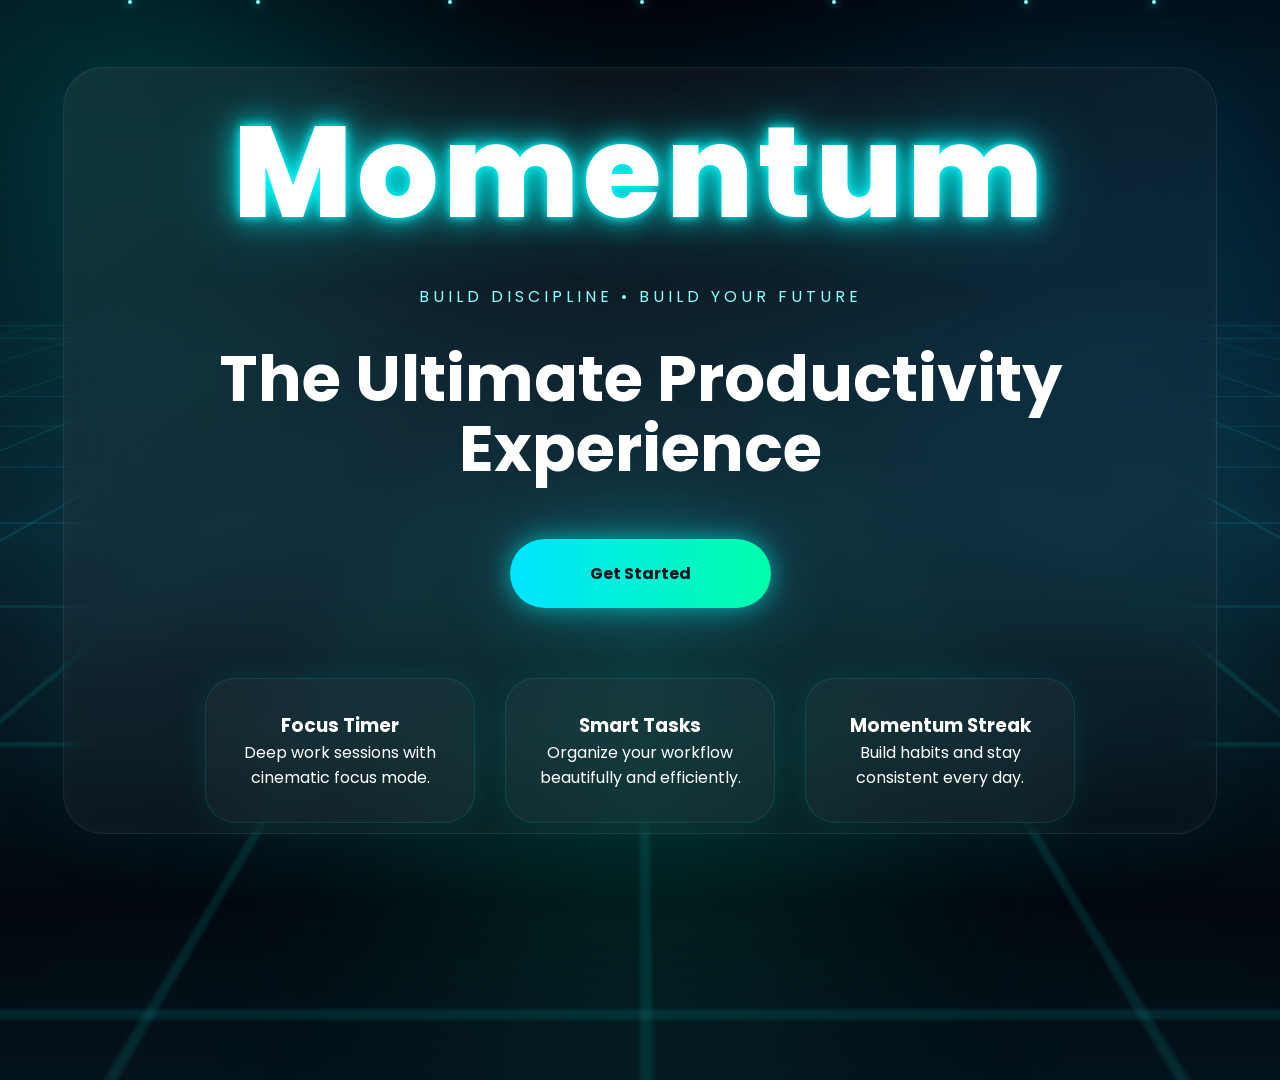
<file: index.html>
<!DOCTYPE html>
<html lang="pt-BR">

<head>

  <meta charset="UTF-8">

  <meta name="viewport"
        content="width=device-width, initial-scale=1.0">

  <title>Momentum</title>

  <!-- GOOGLE FONT -->

  <link rel="preconnect"
        href="https://fonts.googleapis.com">

  <link rel="preconnect"
        href="https://fonts.gstatic.com"
        crossorigin>

  <link href="https://fonts.googleapis.com/css2?family=Poppins:wght@300;400;500;600;700;800&display=swap"
        rel="stylesheet">

  <!-- CSS -->

  <link rel="stylesheet" href="style.css">

</head>
<body>



  <div class="fireflies">

    <span></span>
    <span></span>
    <span></span>
    <span></span>
    <span></span>
    <span></span>
    <span></span>
    <span></span>
    <span></span>
    <span></span>
    <span></span>
    <span></span>
  </div>


  <!-- FLOATING ORBS -->

  <div class="orb orb1"></div>

  <div class="orb orb2"></div>

  <div class="orb orb3"></div>


  <!-- PARTICLES -->

  <div class="particles">

    <span style="left:10%; animation-duration:12s;"></span>

    <span style="left:20%; animation-duration:18s;"></span>

    <span style="left:35%; animation-duration:14s;"></span>

    <span style="left:50%; animation-duration:20s;"></span>

    <span style="left:65%; animation-duration:16s;"></span>

    <span style="left:80%; animation-duration:22s;"></span>

    <span style="left:90%; animation-duration:15s;"></span>

  </div>


  <!-- HERO PAGE -->
  <div class="hero" id="hero">
    
  <div class="grid-overlay"></div>

    <h1 class="logo">
      Momentum
    </h1>

    <p class="caption">
      BUILD DISCIPLINE • BUILD YOUR FUTURE
    </p>

    <h2 class="main-text">
      The Ultimate Productivity Experience
    </h2>

    <!-- BUTTON -->

    <button class="start-btn"
            id="getStarted">

      Get Started

    </button>


    <!-- FEATURES -->

    <div class="features">

      <div class="feature-card">

        <h3>Focus Timer</h3>

        <p>
          Deep work sessions with cinematic focus mode.
        </p>

      </div>


      <div class="feature-card">

        <h3>Smart Tasks</h3>

        <p>
          Organize your workflow beautifully and efficiently.
        </p>

      </div>


      <div class="feature-card">

        <h3>Momentum Streak</h3>

        <p>
          Build habits and stay consistent every day.
        </p>

      </div>

    </div>

  </div>



  <!-- DASHBOARD -->

  <div class="dashboard"
       id="dashboard">



    <h1>
      Welcome 🚀
    </h1>



    <div class="dashboard-boxes">



  <!-- TO DO LIST -->

      <div class="feature-card" id="todoCard">

    <h2>To-Do List</h2>

    <p>
        Plan your day and complete tasks efficiently.
    </p>

</div>

      <!-- POMODORO -->

<div class="feature-card" id="pomodoro-card">
    <h2>🍅 Pomodoro Timer</h2>
    <p>Stay focused using deep work sessions.</p>

</div>



      <!-- STREAK -->

<div class="feature-card" id="streakCard">

    <h2>🔥 Daily Streak</h2>

    <p>
        Keep your productivity streak alive.
    </p>

</div>

<!--Analytics-->

      
  <div class="feature-card" id="analyticsCard">

    <h2>📊 Analytics</h2>

    <p>
        Visualize your productivity progress beautifully.
    </p>

</div>

</div> <!-- dashboard-boxes -->
</div> <!-- dashboard -->


<!-- TODO PAGE -->

<div class="todo-page" id="todoPage">

    <div class="todo-content">

        <h1 class="todo-title">
            📝 Today's Mission
        </h1>

        <p class="todo-subtitle">
            Every completed task moves you one step closer.
        </p>

        <div class="input-box">

            <input
                type="text"
                id="taskInput"
                placeholder="What are you conquering today?">

            <button id="addTaskBtn">
                ＋ Add Task
            </button>

        </div>

        <ul id="taskList"></ul>

        <button id="backFromTodo" class="back-btn">
            ← Back
        </button>

    </div>

</div>


<!-- ===========================
     DAILY STREAK PAGE
=========================== -->

<div class="streak-page" id="streakPage">

    <div class="streak-container">

        <h1 class="streak-title">🔥 Daily Streak</h1>

        <p class="streak-subtitle">
            Consistency beats perfection.
        </p>

        <div class="streak-card">

            <h2 id="streakCount">0 Days</h2>

            <p>Keep showing up every day.</p>

        </div>

        <button id="checkInBtn" class="checkin-btn">
            ✅ Check In Today
        </button>

        <button id="backFromStreak" class="back-btn">
            ← Dashboard
        </button>

    </div>

</div>


<!-- ===========================
     POMODORO PAGE
=========================== -->

<div class="pomodoro-page" id="pomodoroPage">
    
    <div class="pomodoro-container">

        <h1 class="pomodoro-title">🍅 Focus Session</h1>

        <p class="pomodoro-subtitle">
            Deep work. Zero distractions.
        </p>

        <!-- TIMER -->

        <div class="timer-card">

            <div class="timer-ring">

                <div class="progress" id="progress"></div>

                <div id="timer">25:00</div>

            </div>

        </div>

        <!-- MODE BUTTONS -->

        <div class="mode-buttons">

            <button id="workBtn" class="mode">
                💼 Work
            </button>

            <button id="shortBtn" class="mode">
                ☕ Short Break
            </button>

            <button id="longBtn" class="mode">
                🌙 Long Break
            </button>

        </div>

        <!-- CONTROLS -->

        <div class="control-buttons">

            <button id="startBtn" class="glass-btn">
                ⏸
            </button>

            <button id="pauseBtn" class="glass-btn">
                ▶
            </button>

            <button id="resetBtn" class="glass-btn">
                ↻
            </button>

        </div>

        <div class="session-info">

            <div class="info-card">

                <div class="info-icon">🍅</div>

                <h3 id="todaySessions">0</h3>

                <span>Today's Sessions</span>

            </div>

            <div class="info-card">

                <div class="info-icon">⏳</div>

                <h3 id="focusTime">0 min</h3>

                <span>Total Focus</span>

            </div>

            <div class="info-card">

                <div class="info-icon">🔥</div>

                <h3 id="focusLevel">1</h3>

                <span>Focus Level</span>

            </div>

        </div>

        <div class="focus-mission">

            <h2>Current Mission</h2>

            <p id="currentMission">
                Finish today's most important task.
            </p>

        </div>

        <div class="quote-card">

            <span class="quote-icon">💡</span>

            <p id="focusQuote">
                "Small consistent actions create extraordinary results."
            </p>

        </div>

        <button id="backFromPomodoro" class="back-btn">
             Dashboard
        </button>

    </div>

  
</div>


 
 
<div class="flash" id="flash"></div>

</body>
</html>



  <!-- JAVASCRIPT -->
<script>
  console.log("JS WORKING");

// ==========================
// HOME PAGE
// ==========================

const btn = document.getElementById("getStarted");
const hero = document.getElementById("hero");
const dashboard = document.getElementById("dashboard");
const flash = document.getElementById("flash");

const todoCard = document.getElementById("todoCard");
const todoPage = document.getElementById("todoPage");

const pomodoroCard = document.getElementById("pomodoro-card");
const pomodoroPage = document.getElementById("pomodoroPage");

const streakCard = document.getElementById("streakCard");
const streakPage = document.getElementById("streakPage");

const analyticsCard = document.getElementById("analyticsCard");
const analyticsPage = document.getElementById("analyticsPage");


pomodoroCard.addEventListener("click", () => {
    dashboard.style.display = "none";
    pomodoroPage.classList.add("show");
});


streakCard.addEventListener("click", () => {
    dashboard.style.display = "none";
    streakPage.classList.add("show");
});


analyticsCard.addEventListener("click", () => {

    dashboard.style.display = "none";
    analyticsPage.classList.add("show");

    animateCounter(
        "tasksCompleted",
        Number(localStorage.getItem("completedTasks")) || 0
    );

    animateCounter(
        "pomodoroCompleted",
        Number(localStorage.getItem("pomodoroSessions")) || 0
    );

    animateCounter(
        "analyticsStreak",
        Number(localStorage.getItem("streak")) || 0
    );

    animateCounter(
        "xpCounter",
        (Number(localStorage.getItem("completedTasks")) || 0) * 20 +
        (Number(localStorage.getItem("pomodoroSessions")) || 0) * 50 +
        (Number(localStorage.getItem("streak")) || 0) * 100
    );

});


// Get Started
btn.addEventListener("click", () => {

    flash.classList.add("active");
    hero.classList.add("hide");

    setTimeout(() => {
        hero.style.display = "none";
        dashboard.classList.add("show");
    }, 1000);

});

// Todo Page
todoCard.addEventListener("click", () => {

    dashboard.style.display = "none";
    todoPage.classList.add("show");

});



// ==========================
// TODO LIST
// ==========================

const taskInput = document.getElementById("taskInput");
const addTaskBtn = document.getElementById("addTaskBtn");
const taskList = document.getElementById("taskList");

// Load Tasks
window.onload = function () {

    let tasks = JSON.parse(localStorage.getItem("tasks")) || [];

    tasks.forEach(task => {
        createTask(task);
    });

};

addTaskBtn.addEventListener("click", function () {

    const taskText = taskInput.value.trim();

    if (taskText === "") return;

    createTask(taskText);
    saveTask(taskText);

    taskInput.value = "";

});


// Add Task
// Create Task
function createTask(taskText) {

    const li = document.createElement("li");
    li.className = "task-item";

    // Task text
    const taskSpan = document.createElement("span");
    taskSpan.textContent = "📝 " + taskText;
    taskSpan.className = "task-text";

    // Button container
    const buttonBox = document.createElement("div");
    buttonBox.className = "task-buttons";

    // COMPLETE BUTTON
    const completeBtn = document.createElement("button");
    completeBtn.textContent = "✔";
    completeBtn.className = "complete-btn";

    completeBtn.onclick = function () {

        if (!taskSpan.classList.contains("completed")) {

            taskSpan.classList.add("completed");

            let completedTasks =
                Number(localStorage.getItem("completedTasks")) || 0;

            completedTasks++;

            localStorage.setItem("completedTasks", completedTasks);

            // Animation
            li.classList.add("task-complete");

        }

    };

    // DELETE BUTTON
    const deleteBtn = document.createElement("button");
    deleteBtn.textContent = "🗑";
    deleteBtn.className = "delete-btn";

    deleteBtn.onclick = function () {

        li.style.transform = "translateX(120px)";
        li.style.opacity = "0";

        setTimeout(() => {

            li.remove();
            removeTask(taskText);

        }, 300);

    };

    buttonBox.appendChild(completeBtn);
    buttonBox.appendChild(deleteBtn);

    li.appendChild(taskSpan);
    li.appendChild(buttonBox);

    taskList.appendChild(li);

}

// Save Task
function saveTask(task) {

    let tasks = JSON.parse(localStorage.getItem("tasks")) || [];

    tasks.push(task);

    localStorage.setItem("tasks", JSON.stringify(tasks));

}

// Remove Task
function removeTask(taskText) {

    let tasks = JSON.parse(localStorage.getItem("tasks")) || [];

    tasks = tasks.filter(task => task !== taskText);

    localStorage.setItem("tasks", JSON.stringify(tasks));

}

// ==========================
// POMODORO TIMER
// ==========================

let minutes = 25;
let seconds = 0;
let timer = null;
let running = false;

// Premium Quotes
const quotes = [
    "Discipline beats motivation.",
    "Focus creates freedom.",
    "Small wins become huge victories.",
    "Stay locked in.",
    "Deep work changes lives.",
    "One session at a time."
];

const timerDisplay = document.getElementById("timer");
const progress = document.getElementById("progress");

let totalSeconds = 25 * 60;



function updateTimer() {

    timerDisplay.textContent =
        String(minutes).padStart(2, "0") +
        ":" +
        String(seconds).padStart(2, "0");

    let remaining = minutes * 60 + seconds;

    let percent = (remaining / totalSeconds) * 100;

    progress.style.width = percent + "%";

}

updateTimer();

const timerCard = document.querySelector(".timer-card");

if (timerCard) {
    timerCard.style.boxShadow = "0 0 60px rgba(0,212,255,.25)";
}


document.getElementById("startBtn").addEventListener("click", () => {

    if (running) return;

    running = true;
    document.querySelector(".timer-card").style.boxShadow =
    "0 0 90px cyan";

    timer = setInterval(() => {

        if (seconds === 0) {

            if (minutes === 0) {

                clearInterval(timer);
                running = false;

                // Save completed Pomodoro session
                let sessions = Number(localStorage.getItem("pomodoroSessions")) || 0;
                sessions++;
                localStorage.setItem("pomodoroSessions", sessions);

                document.querySelector(".quote-card").innerHTML = `
                <span class="quote-icon">🏆</span>
                <p>Session Complete! Amazing work.</p>
                `;

                document.querySelector(".timer-card").style.boxShadow =
                "0 0 120px #00ff99";

                return;

            }

            minutes--;
            seconds = 59;

        } else {

            seconds--;

        }

        updateTimer();

    }, 1000);

});

document.getElementById("pauseBtn").addEventListener("click", () => {

    clearInterval(timer);
    running = false;

});

document.getElementById("resetBtn").addEventListener("click", () => {

    clearInterval(timer);
    running = false;

    minutes = 25;
    seconds = 0;

updateTimer();

});

document.getElementById("workBtn").addEventListener("click", () => {

    clearInterval(timer);
    running = false;

    minutes = 25;
    seconds = 0;
    totalSeconds = 25 * 60;


    updateTimer();

});

document.getElementById("shortBtn").addEventListener("click", () => {

    clearInterval(timer);
    running = false;

    minutes = 5;
    seconds = 0;
    totalSeconds = 5 * 60;


    updateTimer();

});

document.getElementById("longBtn").addEventListener("click", () => {

    clearInterval(timer);
    running = false;

    minutes = 15;
    seconds = 0;
    totalSeconds = 15 * 60;

updateTimer();

});

// ==========================
// STREAK
// ==========================


const checkInBtn = document.getElementById("checkInBtn");
const streakCount = document.getElementById("streakCount");

if (checkInBtn && streakCount) {

    let streak = Number(localStorage.getItem("streak")) || 0;
    let lastCheckIn = localStorage.getItem("lastCheckIn");

    streakCount.textContent = streak + " Days";

    checkInBtn.addEventListener("click", () => {

        const today = new Date().toDateString();

        if (lastCheckIn === today) {
            alert("✅ You've already checked in today!");
            return;
        }

        streak++;
        lastCheckIn = today;

        localStorage.setItem("streak", streak);
        localStorage.setItem("lastCheckIn", today);

        streakCount.textContent = streak + " Days";

        alert("🔥 Check-in successful!");

    });

}


const backFromStreak = document.getElementById("backFromStreak");

if (backFromStreak) {

    backFromStreak.addEventListener("click", () => {

        streakPage.classList.remove("show");
        dashboard.style.display = "block";

    });

}


const backFromAnalytics = document.getElementById("backFromAnalytics");

if (backFromAnalytics) {

    backFromAnalytics.addEventListener("click", () => {

        analyticsPage.classList.remove("show");
        dashboard.style.display = "block";

    });

}



document.getElementById("backFromTodo").addEventListener("click", () => {

    todoPage.classList.remove("show");
    dashboard.style.display = "block";

});

document.getElementById("backFromPomodoro").addEventListener("click", () => {

    pomodoroPage.classList.remove("show");
    dashboard.style.display = "block";

});


function animateCounter(id, target) {

    let count = 0;

    const element = document.getElementById(id);

    const speed = 25;

    const interval = setInterval(() => {

        count++;

        element.textContent = count;

        if (count >= target) {

            element.textContent = target;
            clearInterval(interval);

        }

    }, speed);

}


</script>
</file>
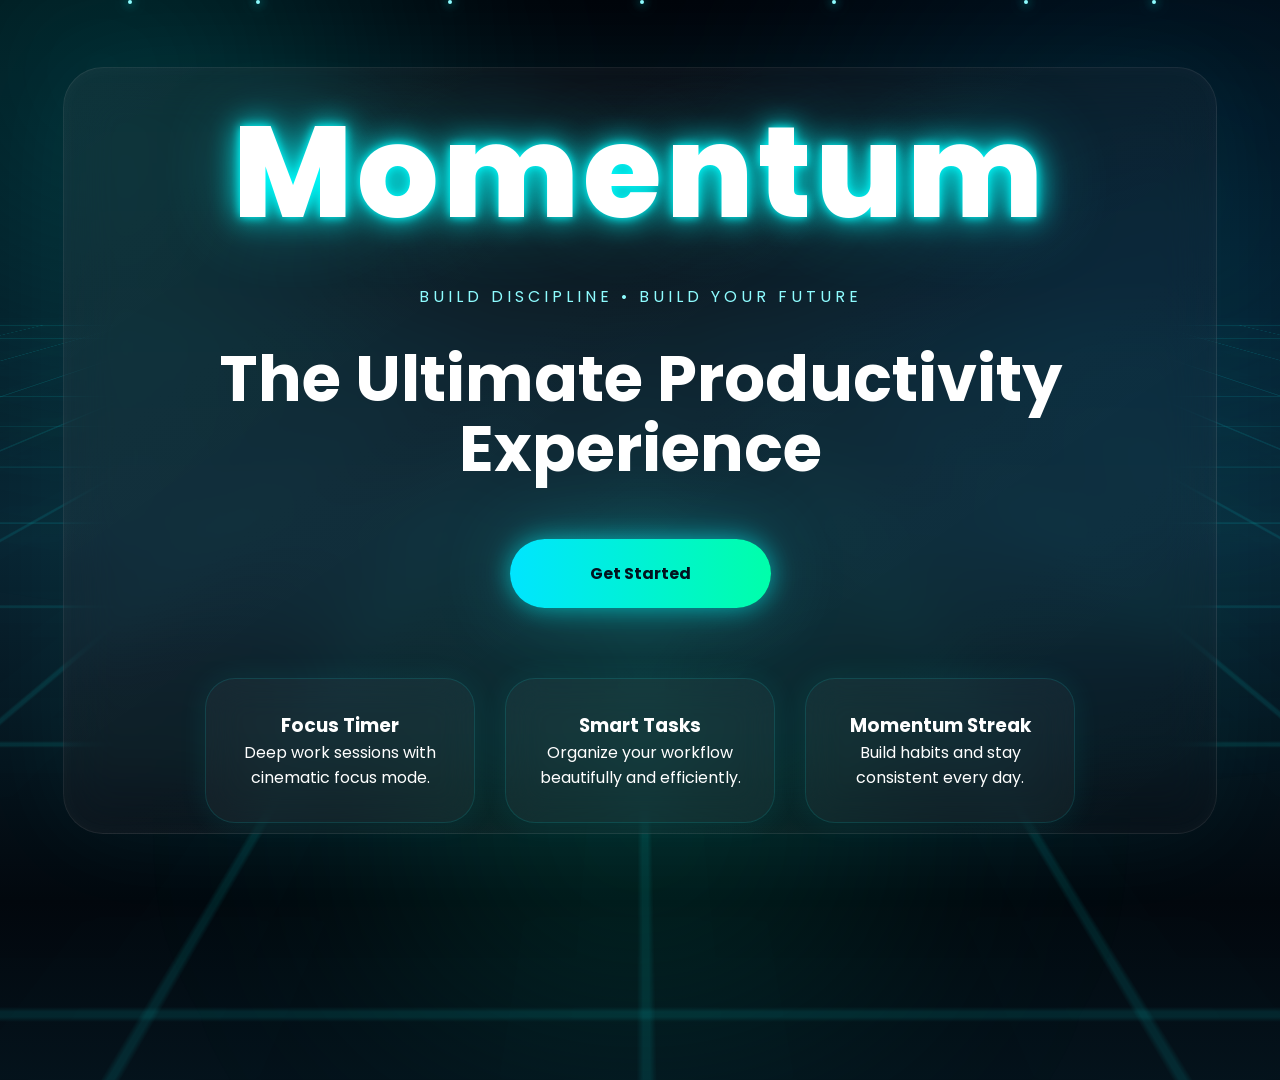
<file: index.html.html>
<!DOCTYPE html>
<html lang="pt-BR">

<head>

  <meta charset="UTF-8">

  <meta name="viewport"
        content="width=device-width, initial-scale=1.0">

  <title>Momentum</title>

  <!-- GOOGLE FONT -->

  <link rel="preconnect"
        href="https://fonts.googleapis.com">

  <link rel="preconnect"
        href="https://fonts.gstatic.com"
        crossorigin>

  <link href="https://fonts.googleapis.com/css2?family=Poppins:wght@300;400;500;600;700;800&display=swap"
        rel="stylesheet">

  <!-- CSS -->

  <link rel="stylesheet" href="style.css">

  <script src="script.js"></script>

</body>
</html>
</head>



<body>

  <div class="fireflies">

    <span></span>
    <span></span>
    <span></span>
    <span></span>
    <span></span>
    <span></span>
    <span></span>
    <span></span>
    <span></span>
    <span></span>
    <span></span>
    <span></span>
  </div>


  <!-- FLOATING ORBS -->

  <div class="orb orb1"></div>

  <div class="orb orb2"></div>

  <div class="orb orb3"></div>


  <!-- PARTICLES -->

  <div class="particles">

    <span style="left:10%; animation-duration:12s;"></span>

    <span style="left:20%; animation-duration:18s;"></span>

    <span style="left:35%; animation-duration:14s;"></span>

    <span style="left:50%; animation-duration:20s;"></span>

    <span style="left:65%; animation-duration:16s;"></span>

    <span style="left:80%; animation-duration:22s;"></span>

    <span style="left:90%; animation-duration:15s;"></span>

  </div>


  <!-- HERO PAGE -->
  <div class="hero" id="hero">
    
  <div class="grid-overlay"></div>

    <h1 class="logo">
      Momentum
    </h1>

    <p class="caption">
      BUILD DISCIPLINE • BUILD YOUR FUTURE
    </p>

    <h2 class="main-text">
      The Ultimate Productivity Experience
    </h2>

    <!-- BUTTON -->

    <button class="start-btn"
            id="getStarted">

      Get Started

    </button>


    <!-- FEATURES -->

    <div class="features">

      <div class="feature-card">

        <h3>Focus Timer</h3>

        <p>
          Deep work sessions with cinematic focus mode.
        </p>

      </div>


      <div class="feature-card">

        <h3>Smart Tasks</h3>

        <p>
          Organize your workflow beautifully and efficiently.
        </p>

      </div>


      <div class="feature-card">

        <h3>Momentum Streak</h3>

        <p>
          Build habits and stay consistent every day.
        </p>

      </div>

    </div>

  </div>



  <!-- DASHBOARD -->

  <div class="dashboard"
       id="dashboard">



    <h1>
      Welcome 🚀
    </h1>



    <div class="dashboard-boxes">



      <!-- TO DO LIST -->

      <div class="feature-card"
            id="todoCard">

        <h2>To-Do List</h2>

        <p>
          Plan your day and complete tasks efficiently.
        </p>

      </div>



      <!-- POMODORO -->

      <div class="feature-card">

        <h2>Pomodoro Timer</h2>

        <p>
          Stay focused using deep work sessions.
        </p>

      </div>



      <!-- STREAK -->

      <div class="feature-card">

        <h2>Daily Streak</h2>

        <p>
          Keep your productivity streak alive 
        </p>

      </div>


      <!-- NOTES -->

      <div class="feature-card">

        <h2>Quick Notes</h2>

        <p>
          Save important ideas instantly.
        </p>

      </div>



      <!-- GOALS -->

      <div class="feature-card">

        <h2>Goals</h2>

        <p>
          Track your long-term growth journey.
        </p>

      </div>



      <!-- ANALYTICS -->

      <div class="feature-card">

        <h2>Analytics</h2>

        <p>
          Visualize your productivity progress beautifully.
        </p>

      </div>

    </div>

  </div>

<!---TODO PAGE-->

<div class="todo-page"
      id="todoPage">
    <div class="motivation-box">
      <h1 class="motivation-title">
        LOCK IN
      </h1>

      <p class="motivation-text"
      style="color:#b8f3ff; text-shadow:0 0 15px #59e1ff; opacity:1;">
        Small steps every day create unstoppable momentum.
      </p>

    </div>

<!--TO DO CONTENT-->
<div class="todo-content">

    <h2 style="
      color:#b8f3ff;
      text-shadow:0 0 18px #59e1ff;
      font-size:2.4rem;
      letter-spacing:1px;
      ">
      Your Task
    </h2>


    <input 
    type="text"
    id="taskInput"
    placeholder="Enter a task...">

    <button id="addTaskBtn">Add Task</button>

    <ul id="taskList"></ul>

  </div>

</div>




  <!-- FLASH EFFECT -->

  <div class="flash"
       id="flash"></div>



  <!-- JAVASCRIPT -->

  <script>

    const btn =
      document.getElementById("getStarted");

    const hero =
      document.getElementById("hero");

    const dashboard =
      document.getElementById("dashboard");

    const flash =
      document.getElementById("flash");

    const todoCard =
      document.getElementById("todoCard");


    const todoPage=
      document.getElementById("todoPage")





    btn.addEventListener("click", () => {

      // FLASH

      flash.classList.add("active");

      // HERO EXIT

      hero.classList.add("hide");



      setTimeout(() => {

        hero.style.display = "none";



        // SHOW DASHBOARD

        dashboard.classList.add("show");



      }, 1000);

    todoCard.addEventListener("click",() =>{

      dashboard.style.display = "none";

      todoPage.classList.add("show");
    });
  });




  const taskInput =
  document.getElementById("taskInput");

  const addTaskBtn = 
  document.getElementById("addTaskBtn");

  const taskList =   
  document.getElementById("taskList");

  /* LOAD SAVED TASKS WHEN PAGE OPENS*/
  window.onload = function () {

    const savedTasks =
  JSON.parse(localStorage.getItem("tasks"))
  || [];
   
    savedTasks.forEach(task => {
      createTasks(task);
    });
  
  };


  addTaskBtn.addEventListener("click",
  function () {

    const taskText =
  taskInput.value.trim();
    
    if (taskText === ""){
      return;
    }
    createTask(taskText);

    saveTask(taskText);

    taskInput.value = "";
  });

  function createTask(taskText){

    const li =  
  document.createElement("li");

    li.textContent = taskText;

    taskList
  }
  
  
    
    

  </script>

</body>
</html>
</file>
<file: style.css>
*{
  margin:0;
  padding:0;
  box-sizing:border-box;
  font-family:'Poppins',sans-serif;
}



/* =========================================
   BODY
========================================= */

body{

  min-height:100vh;

  overflow:hidden;

  position:relative;

  background:
    linear-gradient(
      180deg,
      #02040a 0%,
      #061520 35%,
      #0a2230 60%,
      #02050b 100%
    );
}



/* =========================================
   CYBER GRID
========================================= */

.grid-overlay{

  position:fixed;

  top:0;
  left:0;

  width:100%;
  height:100%;

  background:

    linear-gradient(
      rgba(0,255,255,0.14) 2px,
      transparent 2px
    ),

    linear-gradient(
      90deg,
      rgba(0,255,255,0.14) 2px,
      transparent 2px
    );

  background-size:80px 80px;

  transform:

    perspective(1000px)

    rotateX(75deg)

    scale(2);

  transform-origin:center;

  animation:
    gridMove 8s linear infinite;

  opacity:0.7;

  z-index:-5;

  filter:

    drop-shadow(0 0 12px cyan)

    drop-shadow(0 0 35px #00ffee);
}



/* =========================================
   AURA GLOW
========================================= */

body::before{

  content:"";

  position:absolute;

  inset:-20%;

  background:

    radial-gradient(
      circle at 20% 20%,
      rgba(0,255,255,0.18),
      transparent 25%
    ),

    radial-gradient(
      circle at 80% 30%,
      rgba(0,170,255,0.14),
      transparent 30%
    ),

    radial-gradient(
      circle at 50% 80%,
      rgba(0,255,180,0.12),
      transparent 30%
    );

  filter:blur(90px);

  animation:
    auraMove 10s ease infinite alternate;

  z-index:-4;
}



/* =========================================
   FLOATING PARTICLES
========================================= */

.particles{

  position:fixed;

  inset:0;

  overflow:hidden;

  z-index:-3;
}



.particles span{

  position:absolute;

  width:4px;
  height:4px;

  border-radius:50%;

  background:#8efcff;

  box-shadow:

    0 0 10px cyan,

    0 0 25px cyan,

    0 0 60px #00ffee;

  animation:
    particlesFloat linear infinite;
}



/* =========================================
   FLOATING CIRCLES
========================================= */

.circle{

  position:absolute;

  border-radius:50%;

  background:
    rgba(0,255,255,0.12);

  box-shadow:

    0 0 25px rgba(0,255,255,0.5),

    0 0 60px rgba(0,255,255,0.25);

  animation:
    circleFloat linear infinite;
}



/* =========================================
   FLOATING SQUARES
========================================= */

.square{

  position:absolute;

  background:
    rgba(0,255,255,0.08);

  border:
    1px solid rgba(0,255,255,0.22);

  backdrop-filter:blur(10px);

  box-shadow:

    0 0 35px rgba(0,255,255,0.15);

  animation:
    squareFloat linear infinite;
}



/* =========================================
   HERO SECTION
========================================= */

.hero{

  min-height:100vh;

  display:flex;

  flex-direction:column;

  justify-content:center;
  align-items:center;

  text-align:center;

  position:relative;

  z-index:10;

  padding:40px;
}



/* =========================================
   GLASS PANEL
========================================= */

.hero::before{

  content:"";

  position:absolute;

  width:90%;
  height:85%;

  border-radius:40px;

  background:

    linear-gradient(
      145deg,
      rgba(255,255,255,0.05),
      rgba(255,255,255,0.02)
    );

  border:
    1px solid rgba(255,255,255,0.08);

  backdrop-filter:blur(25px);

  box-shadow:

    inset 0 0 20px rgba(255,255,255,0.03),

    0 0 100px rgba(0,255,255,0.06);

  z-index:-1;
}



/* =========================================
   MOMENTUM LOGO
========================================= */

.logo{

  font-size:8rem;

  font-weight:800;

  letter-spacing:4px;

  color:white;

  text-shadow:

    0 0 10px cyan,

    0 0 30px cyan,

    0 0 80px rgba(0,255,255,0.4);

  animation:
    logoFloat 5s ease-in-out infinite;
}



/* =========================================
   CAPTION
========================================= */

.caption{

  margin-top:15px;

  color:#8efcff;

  letter-spacing:4px;

  font-size:1rem;
}



/* =========================================
   MAIN TEXT
========================================= */

.main-text{

  margin-top:35px;

  color:white;

  font-size:4rem;

  max-width:900px;

  line-height:1.1;

  animation:
    textFloat 5s ease-in-out infinite;
}



/* =========================================
   BUTTON
========================================= */

.start-btn{

  margin-top:55px;

  padding:22px 80px;

  border:none;

  border-radius:80px;

  background:

    linear-gradient(
      90deg,
      #00e5ff,
      #00ffaa
    );

  color:#02131f;

  font-size:1rem;

  font-weight:700;

  cursor:pointer;

  transition:0.45s;

  position:relative;

  overflow:hidden;

  box-shadow:

    0 0 25px rgba(0,255,255,0.55),

    0 0 80px rgba(0,255,255,0.25);
}



/* BUTTON HOVER */

.start-btn:hover{

  transform:
    scale(1.08)
    translateY(-5px);

  box-shadow:

    0 0 45px rgba(0,255,255,0.9),

    0 0 120px rgba(0,255,255,0.45);
}



/* =========================================
   FEATURES
========================================= */

.features{

  display:flex;

  gap:30px;

  margin-top:70px;

  flex-wrap:wrap;

  justify-content:center;
}



/* =========================================
   FEATURE CARDS
========================================= */

.feature-card{

  width:270px;

  padding:32px;

  border-radius:30px;

  background:
    rgba(255,255,255,0.04);

  border:
    1px solid rgba(0,255,255,0.12);

  backdrop-filter:blur(18px);

  color:white;

  transition:0.5s;

  box-shadow:

    0 0 30px rgba(0,255,255,0.08);

  animation:
    cardFloat 5s ease-in-out infinite;
}



/* CARD HOVER */

.feature-card:hover{

  transform:

    translateY(-15px)

    scale(1.05);

  box-shadow:

    0 0 50px rgba(0,255,255,0.25),

    0 0 120px rgba(0,255,255,0.15);
}



/* =========================================
   DASHBOARD
========================================= */

.dashboard{

  display:none;

  min-height:100vh;

  padding:80px;

  color:white;

  z-index:20;
}



/* =========================================
   ANIMATIONS
========================================= */

@keyframes gridMove{

  from{

    background-position:
      0px 0px,
      0px 0px;

  }

  to{

    background-position:
      0px 140px,
      140px 0px;

  }
}



@keyframes auraMove{

  0%{

    transform:
      scale(1)
      translate(0px,0px);

  }

  100%{

    transform:
      scale(1.15)
      translate(50px,-30px);

  }
}



@keyframes particlesFloat{

  from{

    transform:
      translateY(110vh);

    opacity:0;

  }

  10%{
    opacity:1;
  }

  100%{

    transform:
      translateY(-120vh)
      translateX(120px);

    opacity:0;

  }
}



@keyframes circleFloat{

  from{

    transform:
      translateY(100vh)
      scale(0.7);

  }

  to{

    transform:
      translateY(-120vh)
      scale(1.3);

  }
}



@keyframes squareFloat{

  from{

    transform:
      translateY(100vh)
      rotate(0deg);

  }

  to{

    transform:
      translateY(-120vh)
      rotate(360deg);

  }
}



@keyframes logoFloat{

  0%{
    transform:translateY(0px);
  }

  50%{
    transform:translateY(-12px);
  }

  100%{
    transform:translateY(0px);
  }
}



@keyframes textFloat{

  0%{
    transform:translateY(0px);
  }

  50%{
    transform:translateY(-8px);
  }

  100%{
    transform:translateY(0px);
  }
}



@keyframes cardFloat{

  0%{
    transform:translateY(0px);
  }

  50%{
    transform:translateY(-10px);
  }

  100%{
    transform:translateY(0px);
  }
}



/* =========================================
   MOBILE
========================================= */

@media(max-width:768px){

  .logo{
    font-size:4.5rem;
  }

  .main-text{
    font-size:2.3rem;
  }

  .features{
    flex-direction:column;
    align-items:center;
  }

}

.dashboard.show{

  display:flex;
  flex-direction:column;
  justify-content:center;
  gap:40px;
  animation:
    dashboardEnter 1.2s ease forwards;
}

.dashboard-boxes{
  display:flex;
  flex-wrap:wrap;
  gap:30px;
  justify-content:center;
  margin-top:40px;
}

.hero.hide{
  animation:
    heroExit 1s ease forwards;
}

.flash{
  position:fixed;
  inset:0;
  background:white;
  opacity:0;
  pointer-events:none;
  z-index:9999;
}

.flash.active{
  animation:
    flashAnim 0.8s ease;
}

@keyframes heroExit{
  0%{
    opacity:1;
    transform:
      scale(1);

    filter:blur(0px);
  }

  100%{
    opacity:0;
    transform:
      scale(1.15);
    filter:blur(15px);
  }
}

@keyframes dashboardEnter{
  from{
    opacity:0;

    transform:
      translateY(80px)
      scale(1.05);

    filter:blur(15px);
  }

  to{
    opacity:1;

    transform:
      translateY(0px)
      scale(1);

    filter:blur(0px);
  }
}

@keyframes flashAnim{

  0%{
    opacity:0;
  }

  20%{
    opacity:0.18;
  }
  100%{
    opacity:0;
  }
}






.fireflies{
  position:fixed;
  inset:0;
  overflow: hidden;
  pointer-events:none;
  z-index:-2;
}

.fireflies span{
  position:absolute;
  border-radius:50%;
  background:#8fffe1;

  box-shadow:
    0 0 6px #8fffe1,
    0 0 12px #8fffe1,
    0 0 20px #8fffe1;

  animation: float infinite ease-in-out alternate;

}

.fireflies.small{
  width:2px;
  height:2px;
  opacity:0.5;
}

.firfiles.medium{
  width:4px;
  height:4px;
  opacity:0.7;
}

.fireflies.big{
  width:7px;
  height:7px;
  opacity:1;
}

.fireflies span:nth-child(1){
  top:10%;
  left:15%;
  animation-duration:12s;
}

.fireflies span:nth-child(2){
  top:30%;
  left:70%;
  animation-duration:18s;
}

.fireflies span:nth-child(3){
  top:80%;
  left:20%;
  animation-duration:10s;
}

.fireflies span:nth-child(4){
  top:60%;
  left:40%;
  animation-duration:16s;
}

.fireflies span:nth-child(5){
  top:75%;
  left:85%;
  animation-duration:20s;
}
.firefiles span:nth-child(6){
  top:75%;
  left:65%;
  animation-duration:13s;
}
.firefiles span:nth-child(7){
  top:45%;
  left:10%;
  animation-duration: 17s;
}
.firefles span:nth-child(8){
  top:90%;
  left:50%;
  animation-duration: 11s;
}
.firefles span:nth-child(9){
  top:15%;
  left:55%;
  animation-duration: 22s;
}
.fireflies span:nth-child(10){
  top:55;
  left:80%;
  animation-duration:19s;
}
.fireflies span:nth-child(11){
  top:35%;
  left:25;
  animation-duration: 14s;
}
.fireflies span:nth-child(12){
  top:70%;
  left:90%;
  animation-duration: 19s;
}


@keyframes float{

    0%{
      transform:
      translateY(0px)
      translateY(0px);
    }

    50%{
      transform: 
      translateY(-40px)
      translateY(20px);
    }

    100%{
      transform:
      translateY(30px)
      translateY(-15px);
    }
}

/* ===========================
   POMODORO PAGE
=========================== */

.pomodoro-page{
    display:none;
}

.show{
    display:block;
}

.pomodoro-container{

    width:900px;
    max-width:90%;
    margin:50px auto;
    text-align:center;

}

.pomodoro-title{

    font-size:3rem;
    color:white;

    text-shadow:0 0 25px #00d4ff;

}

.pomodoro-subtitle{

    color:#9ed8ff;
    margin-top:10px;
    margin-bottom:35px;

}

.timer-card{

    width:340px;
    height:340px;

    margin:40px auto;

    border-radius:50%;

    display:flex;
    justify-content:center;
    align-items:center;

    background:rgba(255,255,255,.05);

    backdrop-filter:blur(20px);

    border:2px solid rgba(255,255,255,.08);

    box-shadow:
    0 0 60px rgba(0,212,255,.25);

    animation:floatTimer 4s ease-in-out infinite;

}

@keyframes floatTimer{

0%{transform:translateY(0);}
50%{transform:translateY(-10px);}
100%{transform:translateY(0);}

}

.timer-ring{

    width:260px;
    height:260px;

    border-radius:50%;

    border:10px solid rgba(0,212,255,.35);

    display:flex;
    justify-content:center;
    align-items:center;

    position:relative;

}

#timer{

    font-size:4.5rem;

    font-weight:700;

    color:white;

    text-shadow:
    0 0 30px cyan;

    animation:timerPulse 2s infinite;

}

@keyframes timerPulse{

0%,100%{

transform:scale(1);

}

50%{

transform:scale(1.05);

}

}

.mode-buttons{

display:flex;

justify-content:center;

gap:20px;

margin-top:35px;

}

.mode{

padding:15px 28px;

border:none;

border-radius:18px;

background:rgba(255,255,255,.06);

color:white;

cursor:pointer;

font-size:16px;

transition:.35s;

backdrop-filter:blur(20px);

}

.mode:hover{

transform:translateY(-6px);

box-shadow:0 0 25px cyan;

}

.mode.active{

background:linear-gradient(135deg,#00d4ff,#7b61ff);

}

.control-buttons{

display:flex;

justify-content:center;

gap:20px;

margin:45px 0;

}

.glass-btn{

width:75px;

height:75px;

border:none;

border-radius:50%;

background:rgba(255,255,255,.08);

backdrop-filter:blur(20px);

font-size:24px;

color:white;

cursor:pointer;

transition:.35s;

}

.glass-btn:hover{

transform:translateY(-8px) scale(1.1);

box-shadow:0 0 35px cyan;

}

.session-info{

display:grid;

grid-template-columns:repeat(3,1fr);

gap:25px;

margin-top:40px;

}

.info-card{

padding:30px;

border-radius:25px;

background:rgba(255,255,255,.06);

backdrop-filter:blur(20px);

transition:.35s;

}

.info-card:hover{

transform:translateY(-10px);

box-shadow:0 0 30px rgba(0,212,255,.25);

}

.info-icon{

font-size:2rem;

margin-bottom:10px;

}

.info-card h3{

font-size:2rem;

color:white;

}

.info-card span{

color:#9ed8ff;

}

.focus-mission,

.quote-card{

margin-top:35px;

padding:28px;

border-radius:25px;

background:rgba(255,255,255,.05);

backdrop-filter:blur(18px);

color:white;

}

.quote-card{

font-style:italic;

}

.quote-icon{

font-size:2rem;

display:block;

margin-bottom:10px;

}



  

/* ==========================
CHECK IN BUTTON
========================== */

#checkInBtn{

    width:100%;

    margin-top:25px;

    padding:18px;

    border:none;

    border-radius:18px;

    background:linear-gradient(
        135deg,
        #00d4ff,
        #00ffaa,
        #7b61ff
    );

    background-size:300%;

    color:white;

    font-size:18px;

    font-weight:700;

    letter-spacing:1px;

    cursor:pointer;

    transition:.35s;

    animation:gradientMove 6s linear infinite;

    box-shadow:
        0 10px 30px rgba(0,255,255,.25);

}

#checkInBtn:hover{

    transform:translateY(-4px) scale(1.02);

    box-shadow:
        0 15px 40px rgba(0,255,255,.45);

}

#checkInBtn:active{

    transform:scale(.97);

}


/* ===========================
   STREAK PAGE
=========================== */

.streak-page{

    display:none;

    min-height:100vh;

    justify-content:center;

    align-items:center;

}

.streak-page.show{

    display:flex;

}

.streak-container{

    width:520px;

    text-align:center;

}

.streak-title{

    color:white;

    font-size:3rem;

    margin-bottom:40px;

}

/* CARD */

.streak-card{

    position:relative;

    overflow:hidden;

    padding:45px;

    border-radius:35px;

    background:

    linear-gradient(
    145deg,
    rgba(255,255,255,.08),
    rgba(255,255,255,.03));

    border:1px solid rgba(255,255,255,.08);

    backdrop-filter:blur(30px);

    box-shadow:

    0 25px 80px rgba(0,0,0,.45);

}

/* Animated glow */

.streak-card::before{

    content:"";

    position:absolute;

    width:300px;

    height:300px;

    background:

    radial-gradient(circle,

    rgba(255,170,0,.35),

    transparent 70%);

    top:-120px;

    right:-120px;

    animation:cardGlow 8s infinite;

}

/* FIRE */

.fire-circle{

    width:130px;

    height:130px;

    margin:auto;

    border-radius:50%;

    display:flex;

    justify-content:center;

    align-items:center;

    font-size:60px;

    background:

    linear-gradient(
    135deg,
    #ffb000,
    #ff4d00);

    box-shadow:

    0 0 45px rgba(255,120,0,.6);

    animation:fireFloat 3s ease-in-out infinite;

}

/* NUMBER */

#streakCount{

    margin-top:30px;

    font-size:90px;

    font-weight:900;

    background:

    linear-gradient(
    90deg,
    white,
    #ffd84d,
    #ff8c00,
    white);

    background-size:300%;

    -webkit-background-clip:text;

    -webkit-text-fill-color:transparent;

    animation:textGlow 5s linear infinite;

}

/* DAYS */

.streak-card h3{

    color:white;

    letter-spacing:8px;

    margin-top:-10px;

}

/* Caption */

.streak-card p{

    color:#c9d5e2;

    margin:20px 0;

    letter-spacing:2px;

}

/* Progress */

.streak-progress{

    width:100%;

    height:14px;

    background:rgba(255,255,255,.08);

    border-radius:30px;

    overflow:hidden;

    margin-top:25px;

}

.streak-progress-fill{

    width:65%;

    height:100%;

    background:

    linear-gradient(
    90deg,
    #ffcf33,
    #ff7a00);

    border-radius:30px;

    animation:progressMove 2s infinite alternate;

}

/* Next Goal */

.next-goal{

    display:block;

    margin-top:18px;

    color:#ffd68c;

}

.analytics-grid{

display:grid;
grid-template-columns:repeat(auto-fit,minmax(260px,1fr));
gap:28px;
margin-top:40px;

}

.analytics-card{

position:relative;

overflow:hidden;

padding:35px;

border-radius:28px;

background:rgba(255,255,255,.06);

backdrop-filter:blur(22px);

border:1px solid rgba(255,255,255,.08);

transition:.35s;

cursor:pointer;

}

.analytics-card::before{

content:"";

position:absolute;

width:200%;
height:200%;

background:
radial-gradient(circle,
rgba(0,212,255,.25),
transparent 70%);

left:-160%;
top:-160%;

transition:.6s;

}

.analytics-card:hover::before{

left:-40%;
top:-40%;

}

.analytics-card:hover{

transform:

perspective(900px)

rotateX(8deg)

rotateY(-8deg)

translateY(-10px)

scale(1.03);

box-shadow:

0 25px 60px rgba(0,212,255,.25);

}

.card-icon{

font-size:3rem;

margin-bottom:15px;

animation:floatIcon 3s ease-in-out infinite;

}

.analytics-card h3{

color:#9ed8ff;

font-weight:500;

margin-bottom:15px;

}

.analytics-card h2{

font-size:3.4rem;

color:white;

text-shadow:

0 0 20px cyan;

}

@keyframes floatIcon{

0%{

transform:translateY(0);

}

50%{

transform:translateY(-8px);

}

100%{

transform:translateY(0);

}

}





/* ===========================
   TODO PAGE
=========================== */

.todo-page{

    display:none;
    min-height:100vh;

    justify-content:center;
    align-items:center;

    padding:40px;

}

.todo-page.show{

    display:flex;

}

.todo-content{

    width:850px;

    padding:45px;

    border-radius:35px;

    background:rgba(255,255,255,.06);

    backdrop-filter:blur(25px);

    border:1px solid rgba(255,255,255,.08);

    box-shadow:0 25px 80px rgba(0,0,0,.45);

}

/* Title */

.todo-title{

    color:white;

    font-size:3rem;

    text-align:center;

    margin-bottom:10px;

}

.todo-subtitle{

    color:#9fd8ff;

    text-align:center;

    margin-bottom:35px;

}

/* Input */

.input-box{

    display:flex;

    gap:15px;

    margin-bottom:35px;

}

.input-box input{

    flex:1;

    padding:18px;

    border:none;

    border-radius:18px;

    background:rgba(255,255,255,.08);

    color:white;

    font-size:17px;

    outline:none;

}

.input-box input::placeholder{

    color:#9fbfd6;

}

#addTaskBtn{

    padding:18px 28px;

    border:none;

    border-radius:18px;

    cursor:pointer;

    color:white;

    font-size:17px;

    background:linear-gradient(
    135deg,
    #00d4ff,
    #7b61ff);

    transition:.35s;

}

#addTaskBtn:hover{

    transform:translateY(-4px);

    box-shadow:0 15px 40px rgba(0,212,255,.4);

}

/* List */

#taskList{

    list-style:none;

    padding:0;

    margin-top:20px;

}

/* Card */

.task-item{

    display:flex;

    justify-content:space-between;

    align-items:center;

    padding:20px;

    margin-bottom:18px;

    border-radius:22px;

    background:rgba(255,255,255,.06);

    border:1px solid rgba(255,255,255,.08);

    backdrop-filter:blur(20px);

    transition:.35s;

}

.task-item:hover{

    transform:translateY(-5px);

    box-shadow:0 15px 45px rgba(0,212,255,.18);

}

.task-text{

    color:white;

    font-size:18px;

    font-weight:500;

}

.completed{

    text-decoration:line-through;

    opacity:.55;

    color:#7fffd4;

}

/* Buttons */

.task-buttons{

    display:flex;

    gap:12px;

}

.complete-btn{

    width:48px;

    height:48px;

    border:none;

    border-radius:15px;

    cursor:pointer;

    color:white;

    font-size:18px;

    background:linear-gradient(
    135deg,
    #00d084,
    #00a86b);

    transition:.3s;

}

.complete-btn:hover{

    transform:scale(1.12);

}

.delete-btn{

    width:48px;

    height:48px;

    border:none;

    border-radius:15px;

    cursor:pointer;

    color:white;

    font-size:18px;

    background:linear-gradient(
    135deg,
    #ff4d6d,
    #ff1744);

    transition:.3s;

}

.delete-btn:hover{

    transform:scale(1.12);

}

.task-complete{

    animation:taskDone .5s;

}

@keyframes taskDone{

    0%{

        transform:scale(1);

    }

    50%{

        transform:scale(1.03);

    }

    100%{

        transform:scale(1);

    }

}


/* ===========================
   PREMIUM BACK BUTTON
=========================== */

.back-btn{

    width:100%;

    margin-top:25px;

    padding:16px;

    border:none;

    border-radius:18px;

    cursor:pointer;

    color:white;

    font-size:17px;

    font-weight:600;

    background:rgba(255,255,255,.08);

    border:1px solid rgba(255,255,255,.12);

    backdrop-filter:blur(20px);

    transition:.35s;

    box-shadow:
    0 10px 30px rgba(0,0,0,.25);

}

.back-btn:hover{

    transform:translateY(-4px);

    background:rgba(255,255,255,.14);

    box-shadow:
    0 18px 40px rgba(0,212,255,.25);

}

.back-btn:active{

    transform:scale(.97);

}
</file>
